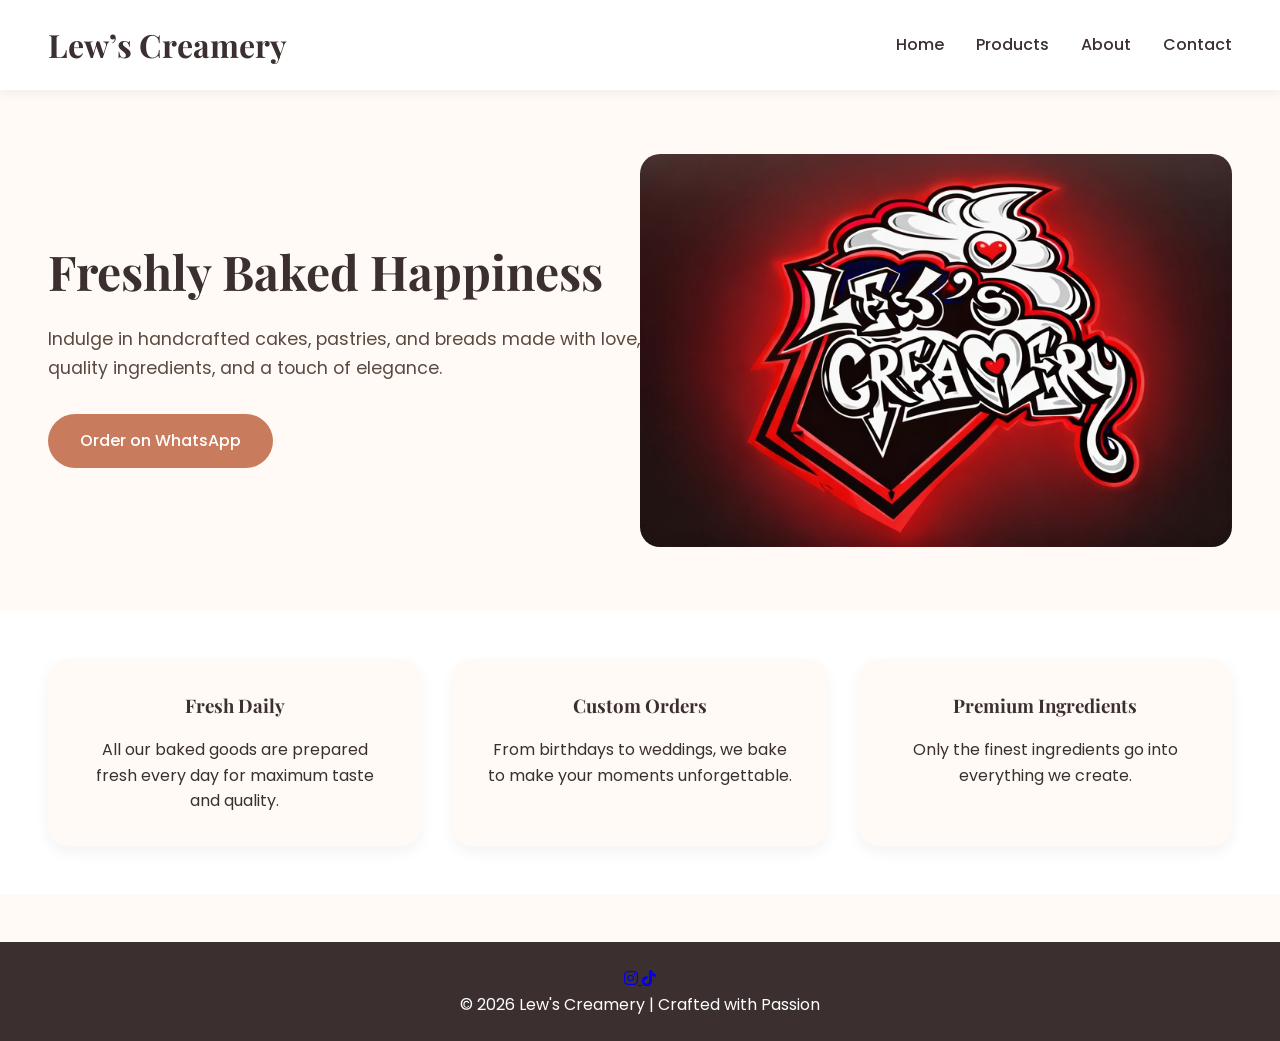
<file: LewLew/index.html>
<!DOCTYPE html>
<html lang="en">
<head>
    <meta charset="UTF-8">
    <meta name="viewport" content="width=device-width, initial-scale=1.0">
    <title>Lew's Creamery | Freshly Baked Happiness</title><!-- Google Font -->
    <link href="https://fonts.googleapis.com/css2?family=Playfair+Display:wght@500;700&family=Poppins:wght@300;400;500;600&display=swap" rel="stylesheet">
	<link rel="stylesheet" href="style.css">
    <link
          rel="stylesheet"
          href="https://cdnjs.cloudflare.com/ajax/libs/font-awesome/6.5.1/css/all.min.css"/>

</head>
<body>
<header>
  <h1>Lew’s Creamery</h1>

  <div class="menu-toggle" onclick="toggleMenu()">
    ☰
  </div>

  <nav id="navMenu">
    <a href="index.html">Home</a>
    <a href="products.html">Products</a>
    <a href="about.html">About</a>
    <a href="contact.html">Contact</a>
  </nav>
</header>

<section class="hero">
    <div class="hero-text">
        <h2>Freshly Baked Happiness</h2>
        <p>Indulge in handcrafted cakes, pastries, and breads made with love, quality ingredients, and a touch of elegance.</p>
        <a class="btn" href="https://wa.me/27606803044" target="_blank">Order on WhatsApp</a>
    </div>
    <div class="hero-image">
        <img src="images/icon.jpg" alt="Lew's Creamery Treats">
    </div>
</section>

<section class="features">
    <div class="feature-card">
        <h3>Fresh Daily</h3>
        <p>All our baked goods are prepared fresh every day for maximum taste and quality.</p>
    </div>
    <div class="feature-card">
        <h3>Custom Orders</h3>
        <p>From birthdays to weddings, we bake to make your moments unforgettable.</p>
    </div>
    <div class="feature-card">
        <h3>Premium Ingredients</h3>
        <p>Only the finest ingredients go into everything we create.</p>
    </div>
</section>


<footer>
    <div class="socials">
  <a href="https://www.instagram.com/lews_creamery?igsh=cnZrajk4dW94bm8z" target="_blank" aria-label="Instagram">
    <i class="fa-brands fa-instagram"></i>
  </a>
  <a href="https://www.tiktok.com/@lewscreamery_?_r=1&_t=ZS-93dbW4PrygG" target="_blank" aria-label="TikTok">
    <i class="fa-brands fa-tiktok"></i>
  </a>
</div>
    <p>&copy; 2026 Lew's Creamery | Crafted with Passion</p>
</footer>

<script>
function toggleMenu() {
  document.getElementById('navMenu').classList.toggle('show');
}
</script>

</body>
</html>
</file>
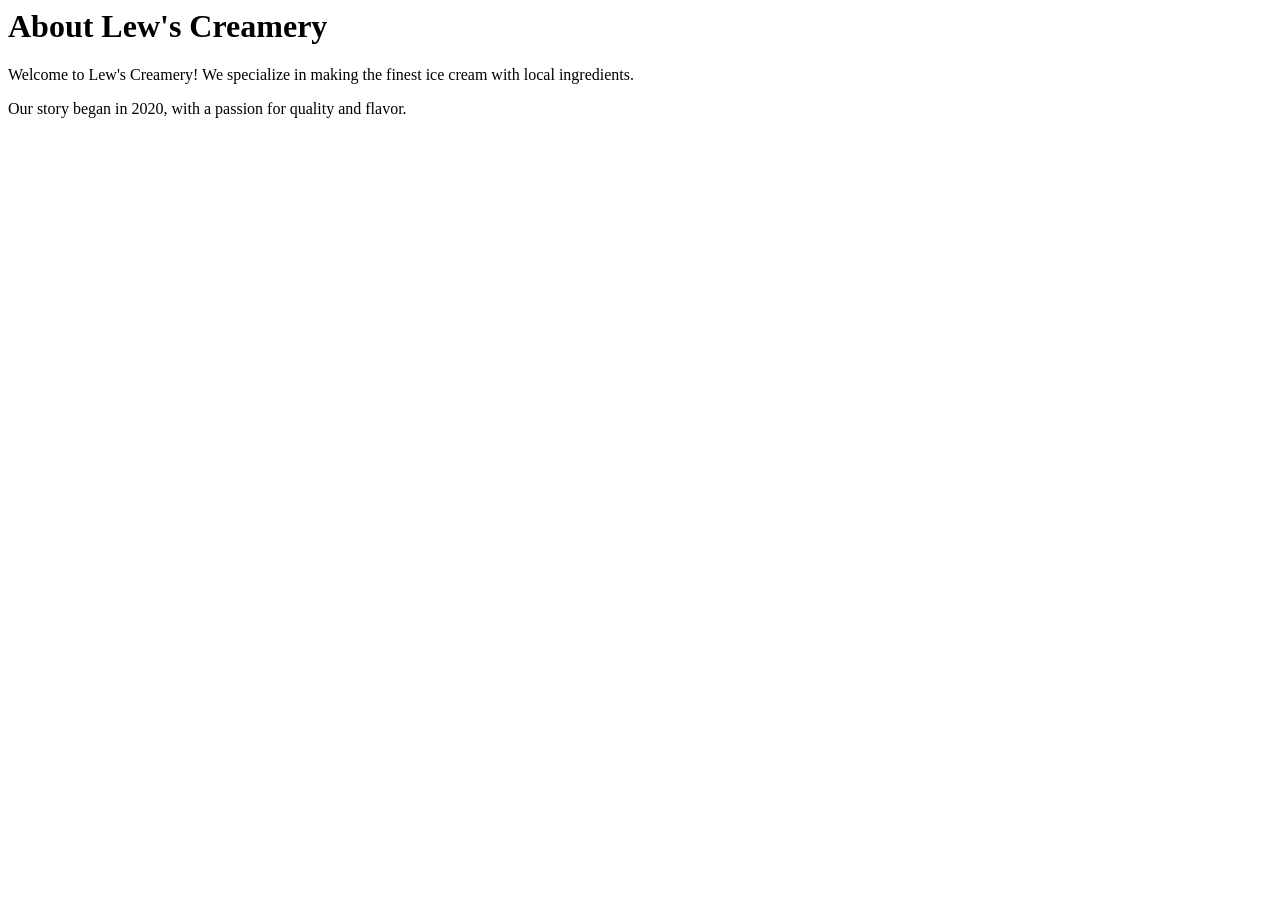
<file: about.html>
<html>
<head>
    <title>About Us</title>
</head>
<body>
    <h1>About Lew's Creamery</h1>
    <p>Welcome to Lew's Creamery! We specialize in making the finest ice cream with local ingredients.</p>
    <p>Our story began in 2020, with a passion for quality and flavor.</p>
</body>
</html>
</file>
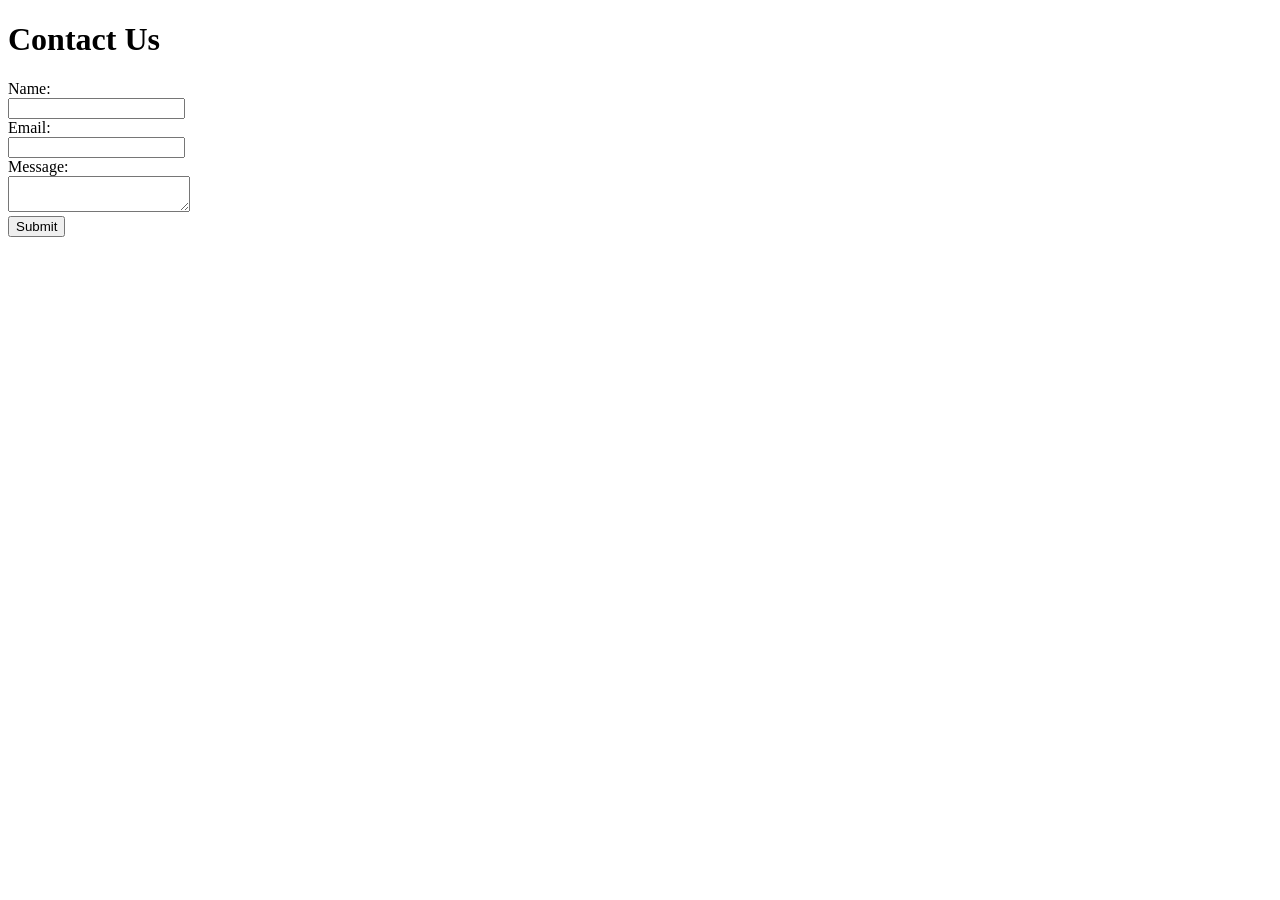
<file: contact.html>
<!DOCTYPE html>
<html lang="en">
<head>
    <meta charset="UTF-8">
    <meta name="viewport" content="width=device-width, initial-scale=1.0">
    <title>Contact Us</title>
</head>
<body>
    <h1>Contact Us</h1>
    <form action="/submit" method="post">
        <label for="name">Name:</label><br>
        <input type="text" id="name" name="name" required><br>
        <label for="email">Email:</label><br>
        <input type="email" id="email" name="email" required><br>
        <label for="message">Message:</label><br>
        <textarea id="message" name="message" required></textarea><br>
        <input type="submit" value="Submit">
    </form>
</body>
</html>
</file>
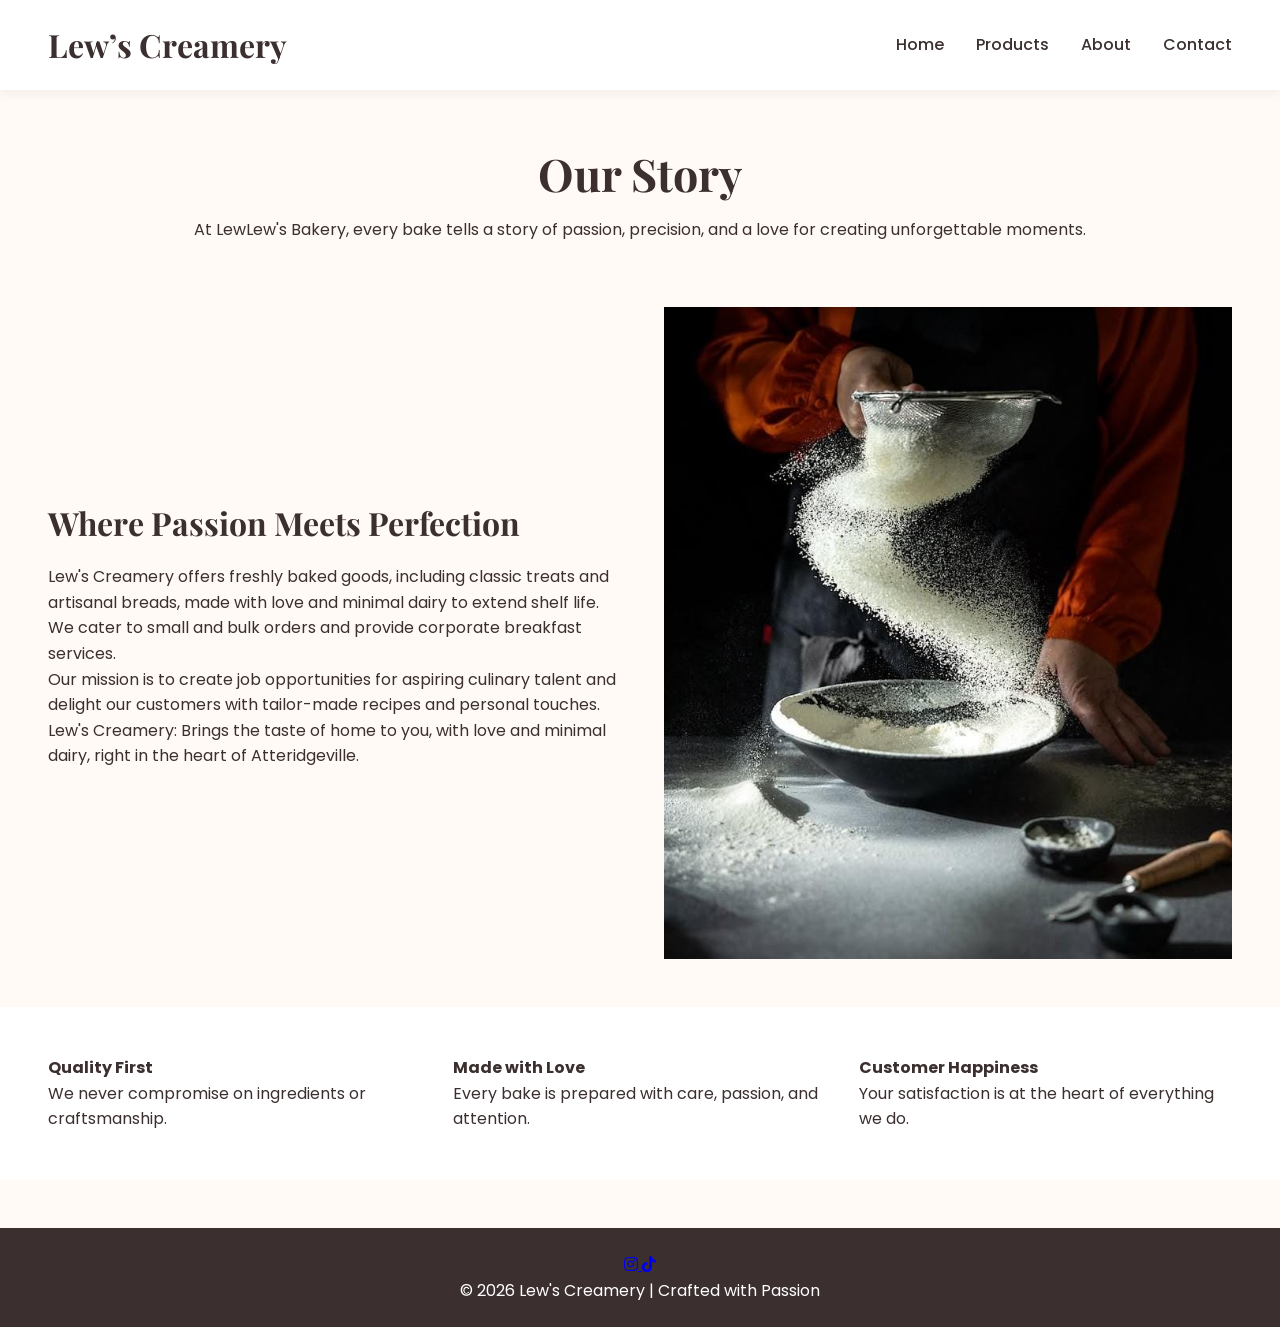
<file: LewLew/about.html>
<!DOCTYPE html>
<html lang="en">
<head>
    <meta charset="UTF-8">
    <meta name="viewport" content="width=device-width, initial-scale=1.0">
    <title>About Us | Lew's Creamery</title><!-- Google Fonts -->
    <link href="https://fonts.googleapis.com/css2?family=Playfair+Display:wght@500;700&family=Poppins:wght@300;400;500;600&display=swap" rel="stylesheet">
	<link rel="stylesheet" href="style.css">
    <link
          rel="stylesheet"
          href="https://cdnjs.cloudflare.com/ajax/libs/font-awesome/6.5.1/css/all.min.css"/>


</head>
<body>
<header>
  <h1>Lew’s Creamery</h1>

  <div class="menu-toggle" onclick="toggleMenu()">
    ☰
  </div>

  <nav id="navMenu">
    <a href="index.html">Home</a>
    <a href="products.html">Products</a>
    <a href="about.html">About</a>
    <a href="contact.html">Contact</a>
  </nav>
</header>

<section class="about-hero">
    <h2>Our Story</h2>
    <p>At LewLew's Bakery, every bake tells a story of passion, precision, and a love for creating unforgettable moments.</p>
</section><section class="about-content">
    <div class="about-text">
        <h3>Where Passion Meets Perfection</h3>
        <p>Lew's Creamery offers freshly baked goods, including classic treats and artisanal breads, 
		   made with love and minimal dairy to extend shelf life. We cater to small and bulk orders 
		   and provide corporate breakfast services.</p>
        <p>Our mission is to create job opportunities for aspiring culinary talent and delight our 
		   customers with tailor-made recipes and personal touches.</p>
        <p>Lew's Creamery: Brings the taste of home to you, with love and minimal dairy, right in the heart of Atteridgeville.</p>
    </div>
    <div class="about-image">
        <img src="images/about.jpg" alt="Inside LewLew's Bakery">
    </div>
</section><section class="values">
    <div class="value-card">
        <h4>Quality First</h4>
        <p>We never compromise on ingredients or craftsmanship.</p>
    </div>
    <div class="value-card">
        <h4>Made with Love</h4>
        <p>Every bake is prepared with care, passion, and attention.</p>
    </div>
    <div class="value-card">
        <h4>Customer Happiness</h4>
        <p>Your satisfaction is at the heart of everything we do.</p>
    </div>
</section><footer>
        <div class="socials">
  <a href="https://www.instagram.com/lews_creamery?igsh=cnZrajk4dW94bm8z" target="_blank" aria-label="Instagram">
    <i class="fa-brands fa-instagram"></i>
  </a>
  <a href="https://www.tiktok.com/@lewscreamery_?_r=1&_t=ZS-93dbW4PrygG" target="_blank" aria-label="TikTok">
    <i class="fa-brands fa-tiktok"></i>
  </a>
</div>
    <p>&copy; 2026 Lew's Creamery | Crafted with Passion</p>
</footer>

<script>
function toggleMenu() {
  document.getElementById('navMenu').classList.toggle('show');
}
</script>

</body>
</html>
</file>
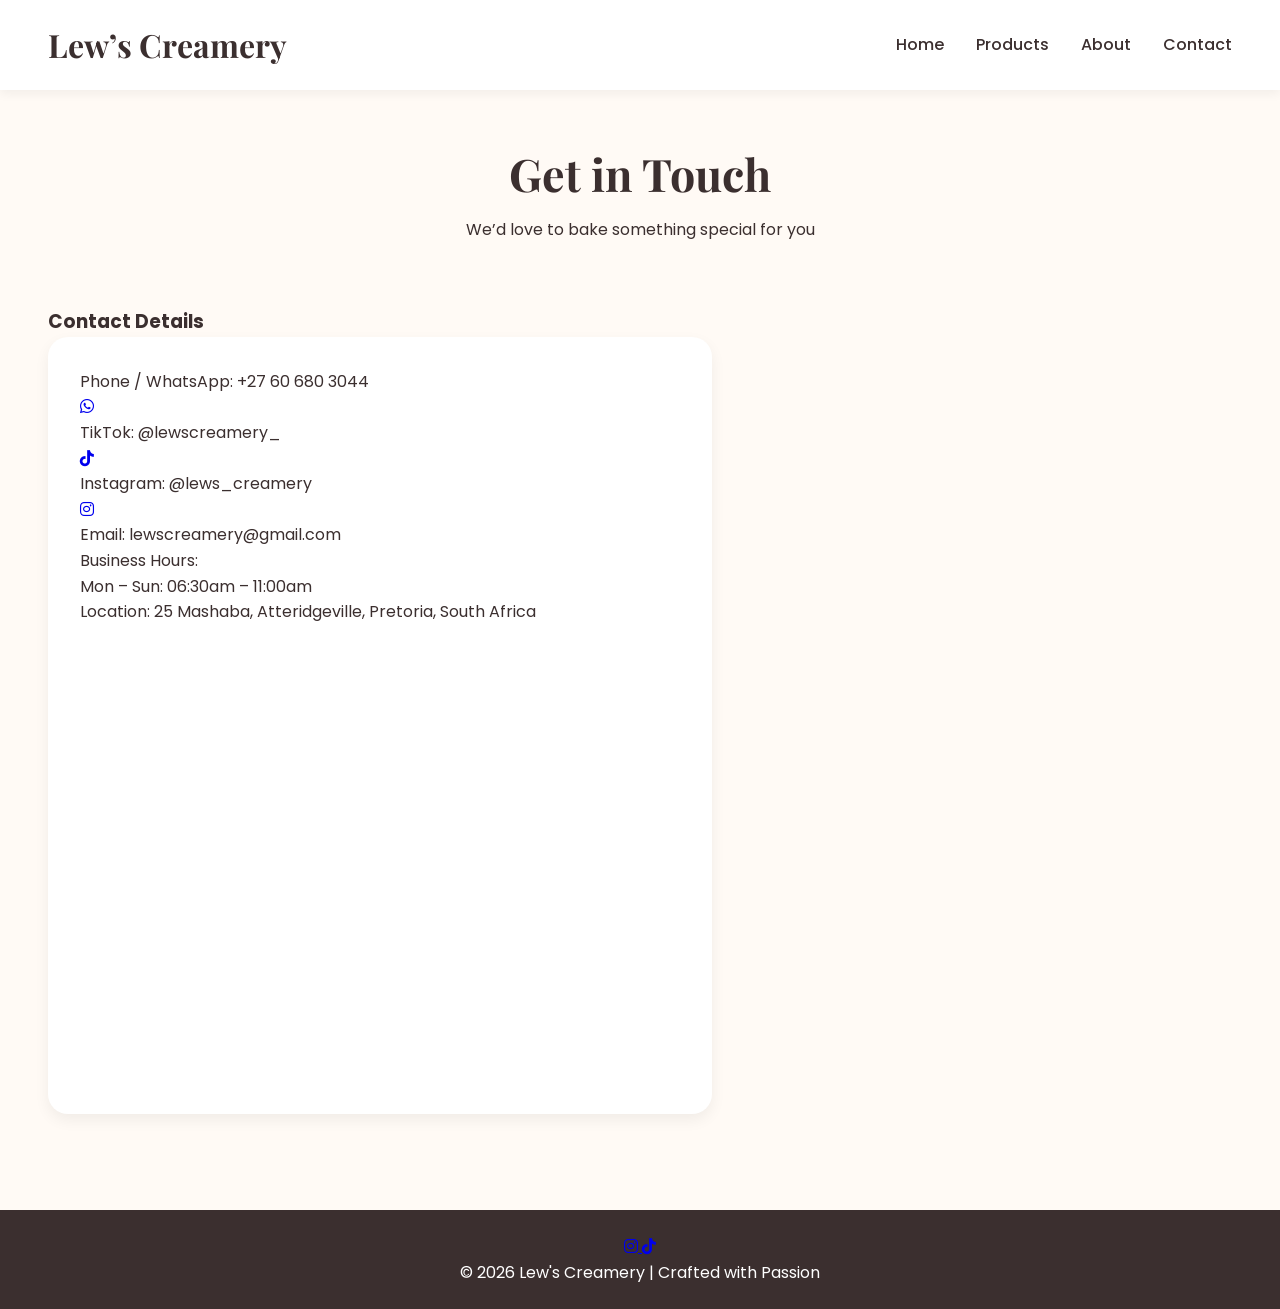
<file: LewLew/contact.html>
<!DOCTYPE html>
<html lang="en">
<head>
    <meta charset="UTF-8">
    <meta name="viewport" content="width=device-width, initial-scale=1.0">
    <title>Contact Us | Lew's Creamery</title><!-- Google Fonts -->
    <link href="https://fonts.googleapis.com/css2?family=Playfair+Display:wght@500;700&family=Poppins:wght@300;400;500;600&display=swap" rel="stylesheet">
	<link rel="stylesheet" href="style.css">
    <link
          rel="stylesheet"
          href="https://cdnjs.cloudflare.com/ajax/libs/font-awesome/6.5.1/css/all.min.css"/>


</head>
<body>
<header>
  <h1>Lew’s Creamery</h1>

  <div class="menu-toggle" onclick="toggleMenu()">
    ☰
  </div>

  <nav id="navMenu">
    <a href="index.html">Home</a>
    <a href="products.html">Products</a>
    <a href="about.html">About</a>
    <a href="contact.html">Contact</a>
  </nav>
</header>

<section class="contact-hero">
    <h2>Get in Touch</h2>
    <p>We’d love to bake something special for you</p>
</section>

<section class="contact-content">
    <div class="contact-info">
        <h3>Contact Details</h3>
        <div class="contact-card">
            <p><span>Phone / WhatsApp:</span> +27 60 680 3044</p>
            
            <div class="footer-socials">
                <a href="https://wa.me/27606803044?text=Hello%20Lews%20Creamery%20%F0%9F%91%8B%0A%0AI%20would%20like%20to%20place%20an%20order."
                   target="_blank" aria-label="WhatsApp">
                    <i class="fa-brands fa-whatsapp"></i>
                </a>

                <p><span>TikTok:</span> @lewscreamery_</p>
                <a href="https://www.tiktok.com/@lewscreamery_?_r=1&_t=ZS-93dbW4PrygG" target="_blank" aria-label="TikTok">
                    <i class="fa-brands fa-tiktok"></i>
                </a>

                <p><span>Instagram:</span> @lews_creamery</p>
                <a href="https://www.instagram.com/lews_creamery?igsh=cnZrajk4dW94bm8z" target="_blank" aria-label="Instagram">
                    <i class="fa-brands fa-instagram"></i>
                </a>

                <p><span>Email:</span> lewscreamery@gmail.com</p>
                <p><span>Business Hours:</span><br>Mon – Sun: 06:30am – 11:00am</p>
                <p><span>Location:</span> 25 Mashaba, Atteridgeville, Pretoria, South Africa</p>

                <div class="map">
                    <iframe src="https://www.google.com/maps/embed?pb=!1m18!1m12!1m3!1d3592.8530935193476!2d28.066939975183683!3d-25.77541547734336!2m3!1f0!2f0!3f0!3m2!1i1024!2i768!4f13.1!3m3!1m2!1s0x1e957d7699775e45%3A0xb95b491831b9b57f!2s25%20Mashaba%20St%2C%20Atteridgeville%2C%20Pretoria%2C%200006!5e0!3m2!1sen!2sza!4v1775475429812!5m2!1sen!2sza" width="600" height="450" style="border:0;" allowfullscreen="" loading="lazy" referrerpolicy="no-referrer-when-downgrade"></iframe>
                </div>
            </div>
        </div>
    </div>
</section>

<footer>
        <div class="socials">
  <a href="https://www.instagram.com/lews_creamery?igsh=cnZrajk4dW94bm8z" target="_blank" aria-label="Instagram">
    <i class="fa-brands fa-instagram"></i>
  </a>
  <a href="https://www.tiktok.com/@lewscreamery_?_r=1&_t=ZS-93dbW4PrygG" target="_blank" aria-label="TikTok">
    <i class="fa-brands fa-tiktok"></i>
  </a>
</div>
    <p>&copy; 2026 Lew's Creamery | Crafted with Passion</p>
</footer>

<script>
function toggleMenu() {
  document.getElementById('navMenu').classList.toggle('show');
}
</script>

</body>
</html>
</file>
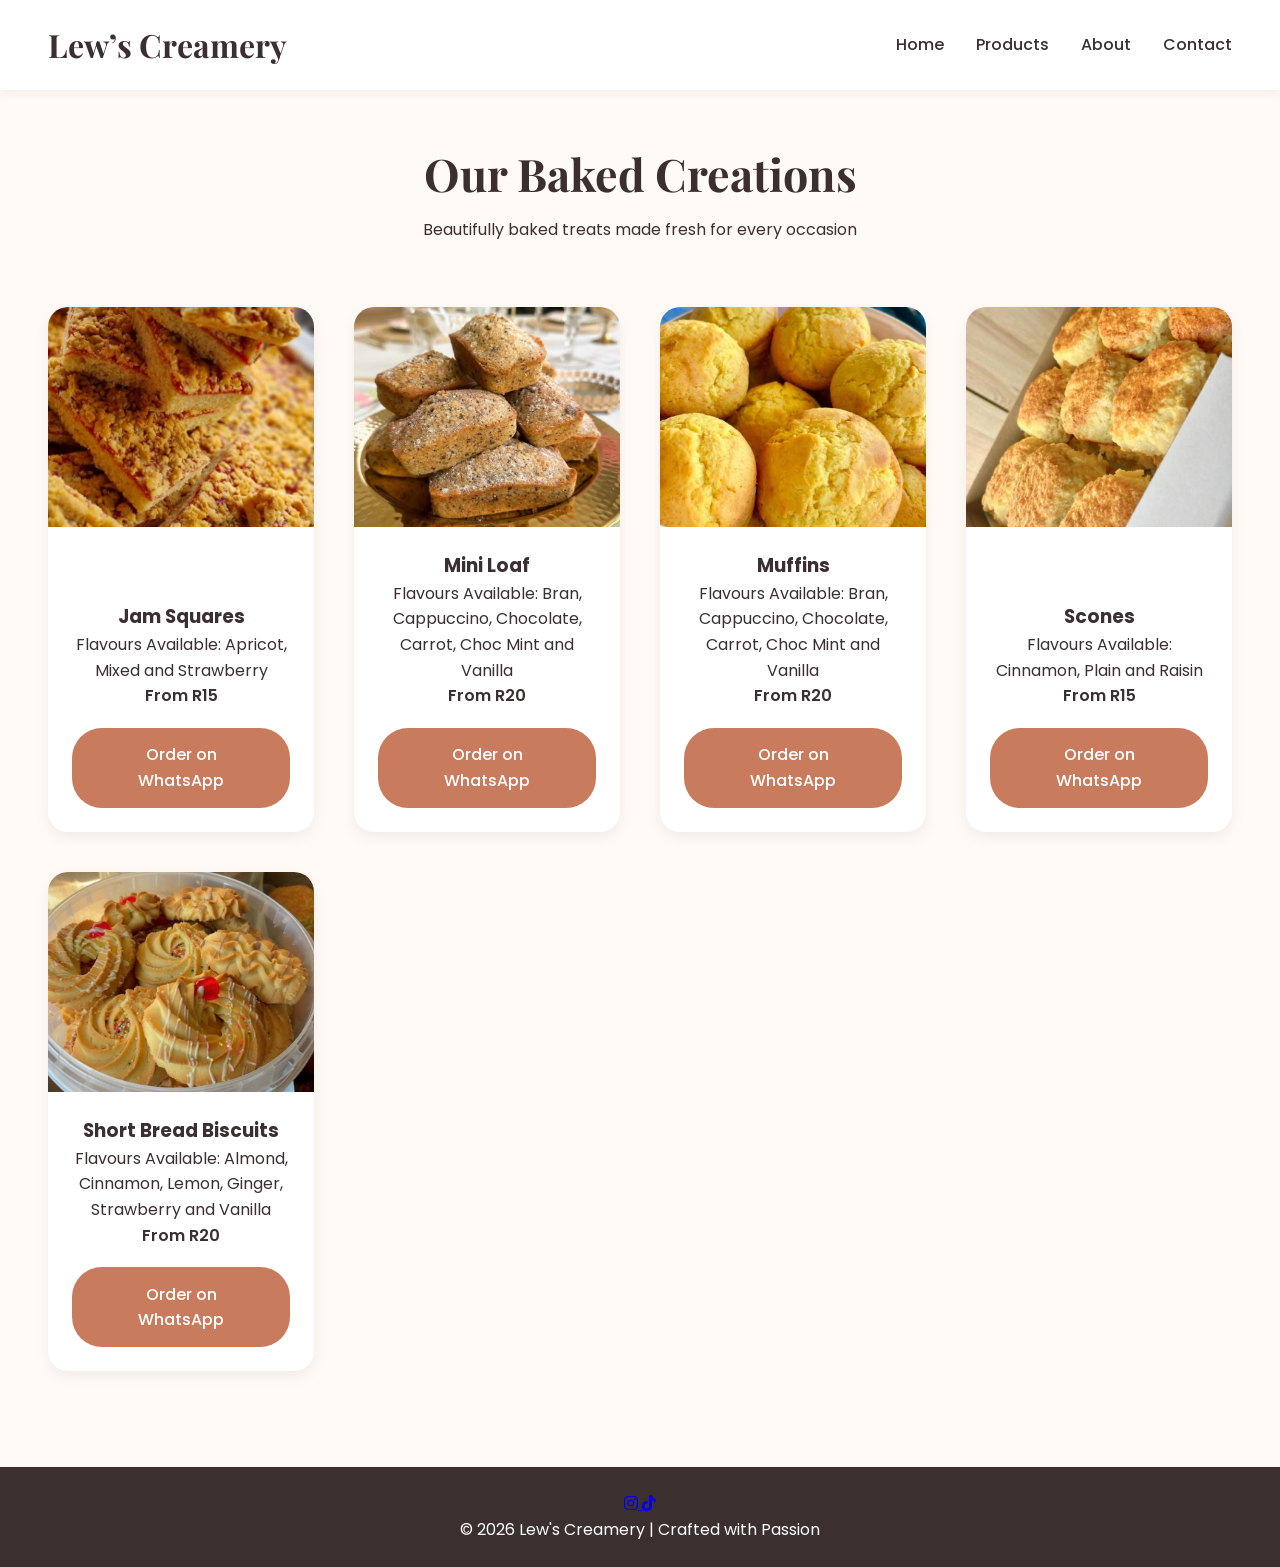
<file: LewLew/products.html>
<!DOCTYPE html>
<html lang="en">
<head>
    <meta charset="UTF-8">
    <meta name="viewport" content="width=device-width, initial-scale=1.0">
    <title>Our Products | Lew's Creamery</title><!-- Google Fonts -->
    <link href="https://fonts.googleapis.com/css2?family=Playfair+Display:wght@500;700&family=Poppins:wght@300;400;500;600&display=swap" rel="stylesheet">
	<link rel="stylesheet" href="style.css">
    <link
          rel="stylesheet"
          href="https://cdnjs.cloudflare.com/ajax/libs/font-awesome/6.5.1/css/all.min.css"/>
		  

</head>
<body>
<header>
  <h1>Lew’s Creamery</h1>

  <div class="menu-toggle" onclick="toggleMenu()">
    ☰
  </div>

  <nav id="navMenu">
    <a href="index.html">Home</a>
    <a href="products.html">Products</a>
    <a href="about.html">About</a>
    <a href="contact.html">Contact</a>
  </nav>
</header>

<section class="page-title">
    <h2>Our Baked Creations</h2>
    <p>Beautifully baked treats made fresh for every occasion</p>
</section><section class="products"><div class="product-card">
    <img src="images/rusks.jpg" alt="Rusks">
    <div class="product-info">
        <h3>Jam Squares</h3>
        <p>Flavours Available: Apricot, Mixed and Strawberry</p>
        <span class="price">From R15</span>
        <a class="btn" 
   href="https://wa.me/27606803044?text=Hello%20Lew's%20Creamery%2C%20I%20would%20like%20to%20order%20Jam%20Squares."
   target="_blank">
   Order on WhatsApp
</a>
    </div>
</div>

<div class="product-card">
    <img src="images/mini.jpg" alt="Mini Loaf">
    <div class="product-info">
        <h3>Mini Loaf</h3>
        <p>Flavours Available: Bran, Cappuccino, Chocolate, Carrot, Choc Mint and Vanilla</p>
        <span class="price">From R20</span>
        <a class="btn" 
   href="https://wa.me/27606803044?text=Hello%20Lew's%20Creamery%2C%20I%20would%20like%20to%20order%20Mini%20Loaf."
   target="_blank">
   Order on WhatsApp
</a>
    </div>
</div>

<div class="product-card">
    <img src="images/muffins.jpg" alt="Muffins">
    <div class="product-info">
        <h3>Muffins</h3>
        <p>Flavours Available: Bran, Cappuccino, Chocolate, Carrot, Choc Mint and Vanilla</p>
        <span class="price">From R20</span>
        <a class="btn" 
   href="https://wa.me/27606803044?text=Hello%20Lew's%20Creamery%2C%20I%20would%20like%20to%20order%20Muffins."
   target="_blank">
   Order on WhatsApp
</a>
    </div>
</div>

<div class="product-card">
    <img src="images/scones.jpg" alt="Scones">
    <div class="product-info">
        <h3>Scones</h3>
        <p>Flavours Available: Cinnamon, Plain and Raisin</p>
        <span class="price">From R15</span>
        <a class="btn" 
   href="https://wa.me/27606803044?text=Hello%20Lew's%20Creamery%2C%20I%20would%20like%20to%20order%20Scones."
   target="_blank">
   Order on WhatsApp
</a>	
    </div>
</div>

<div class="product-card">
    <img src="images/bread.jpg" alt="Short Bread Biscuits">
    <div class="product-info">
        <h3>Short Bread Biscuits</h3>
        <p>Flavours Available: Almond, Cinnamon, Lemon, Ginger, Strawberry and Vanilla</p>
        <span class="price">From R20</span>
        <a class="btn" 
   href="https://wa.me/27606803044?text=Hello%20Lew's%20Creamery%2C%20I%20would%20like%20to%20order%20Short%20Bread%20Biscuits."
   target="_blank">
   Order on WhatsApp
</a>
</div>
</div>
</section>

    <footer>
        <div class="socials">
  <a href="https://www.instagram.com/lews_creamery?igsh=cnZrajk4dW94bm8z" target="_blank" aria-label="Instagram">
    <i class="fa-brands fa-instagram"></i>
  </a>
  <a href="https://www.tiktok.com/@lewscreamery_?_r=1&_t=ZS-93dbW4PrygG" target="_blank" aria-label="TikTok">
    <i class="fa-brands fa-tiktok"></i>
  </a>
</div>
    <p>&copy; 2026 Lew's Creamery | Crafted with Passion</p>
</footer>

<script>
function toggleMenu() {
  document.getElementById('navMenu').classList.toggle('show');
}
</script>

</body>
</html>
</file>
<file: LewLew/style.css>
/* ===== GLOBAL RESET ===== */
* {
    margin: 0;
    padding: 0;
    box-sizing: border-box;
}

body {
    font-family: 'Poppins', sans-serif;
    background-color: #fffaf5;
    color: #3b2f2f;
    line-height: 1.6;
}

img {
    max-width: 100%;
    display: block;
}

/* ===== HEADER ===== */
header {
    background: #fff;
    padding: 1.2rem 3rem;
    display: flex;
    justify-content: space-between;
    align-items: center;
    box-shadow: 0 4px 10px rgba(0,0,0,0.05);
    position: relative;
}

header h1 {
    font-family: 'Playfair Display', serif;
    font-size: 2rem;
}

nav {
    display: flex;
}

nav a {
    margin-left: 2rem;
    text-decoration: none;
    color: #3b2f2f;
    font-weight: 500;
}

nav a:hover {
    color: #c97c5d;
}

/* ===== MOBILE MENU ICON ===== */
.menu-toggle {
    display: none;
    font-size: 1.8rem;
    cursor: pointer;
}

/* ===== BUTTON ===== */
.btn {
    display: inline-block;
    padding: 0.9rem 2rem;
    background: #c97c5d;
    color: white;
    border-radius: 30px;
    text-decoration: none;
    font-weight: 500;
}

.btn:hover {
    background: #b96b4f;
}

/* ===== HERO SECTION (HOME) ===== */
.hero {
    display: grid;
    grid-template-columns: 1fr 1fr;
    padding: 4rem 3rem;
    align-items: center;
}

.hero-text h2 {
    font-family: 'Playfair Display', serif;
    font-size: 3rem;
    margin-bottom: 1rem;
}

.hero-text p {
    font-size: 1.1rem;
    margin-bottom: 2rem;
    color: #5a4a42;
}

.hero-image img {
    border-radius: 20px;
}

/* ===== FEATURES ===== */
.features {
    background: #fff;
    padding: 3rem;
    display: grid;
    grid-template-columns: repeat(auto-fit, minmax(250px, 1fr));
    gap: 2rem;
}

.feature-card {
    background: #fffaf5;
    padding: 2rem;
    border-radius: 20px;
    text-align: center;
    box-shadow: 0 6px 15px rgba(0,0,0,0.05);
}

.feature-card h3 {
    margin-bottom: 1rem;
    font-family: 'Playfair Display', serif;
}

/* ===== PAGE TITLES ===== */
.page-title,
.about-hero,
.contact-hero {
    text-align: center;
    padding: 3rem 2rem 1rem;
}

.page-title h2,
.about-hero h2,
.contact-hero h2 {
    font-family: 'Playfair Display', serif;
    font-size: 2.8rem;
    margin-bottom: 0.5rem;
}

/* ===== PRODUCTS ===== */
.products {
    padding: 3rem;
    display: grid;
    grid-template-columns: repeat(auto-fit, minmax(250px, 1fr));
    gap: 2.5rem;
}

.product-card {
    background: #fff;
    border-radius: 20px;
    overflow: hidden;
    box-shadow: 0 6px 15px rgba(0,0,0,0.06);
    transition: transform 0.3s ease;
    display: flex;
    flex-direction: column;
    justify-content: space-between;
}

.product-card img {
    width: 100%;
    height: 220px;      /* same height for all product images */
    object-fit: cover;  /* crops nicely without stretching */
}


.product-card:hover {
    transform: translateY(-5px);
}

.product-info {
    padding: 1.5rem;
    text-align: center;
}

.price {
    font-weight: 600;
    margin-bottom: 1.2rem;
    display: block;
}

/* ===== ABOUT ===== */
.about-content {
    padding: 3rem;
    display: grid;
    grid-template-columns: 1fr 1fr;
    gap: 3rem;
    align-items: center;
}

.about-text h3 {
    font-family: 'Playfair Display', serif;
    font-size: 2rem;
    margin-bottom: 1rem;
}

.values {
    background: #fff;
    padding: 3rem;
    display: grid;
    grid-template-columns: repeat(auto-fit, minmax(250px, 1fr));
    gap: 2rem;
}

/* ===== CONTACT ===== */
.contact-content {
    padding: 3rem;
    display: grid;
    grid-template-columns: 1fr 1fr;
    gap: 3rem;
    align-items: center;
}

.contact-card {
    background: #fff;
    padding: 2rem;
    border-radius: 20px;
    box-shadow: 0 6px 15px rgba(0,0,0,0.06);
}

/* ===== FOOTER ===== */
footer {
    text-align: center;
    padding: 1.5rem;
    background: #3b2f2f;
    color: #fff;
    margin-top: 3rem;
}

/* ===== MOBILE STYLES ===== */
@media (max-width: 900px) {

    header {
        padding: 1rem 1.5rem;
    }

    .menu-toggle {
        display: block;
    }

    nav {
        display: none;
        flex-direction: column;
        position: absolute;
        top: 70px;
        right: 20px;
        background: white;
        width: 200px;
        padding: 1rem;
        border-radius: 10px;
        box-shadow: 0 10px 20px rgba(0,0,0,0.1);
    }

    nav a {
        margin: 1rem 0;
    }

    nav.show {
        display: flex;
    }

    .hero,
    .about-content,
    .contact-content {
        grid-template-columns: 1fr;
        text-align: center;
    }

    .features,
    .products,
    .values {
        padding: 2rem 1.5rem;
    }

    .hero-text h2 {
        font-size: 2.2rem;
    }
}
</file>
